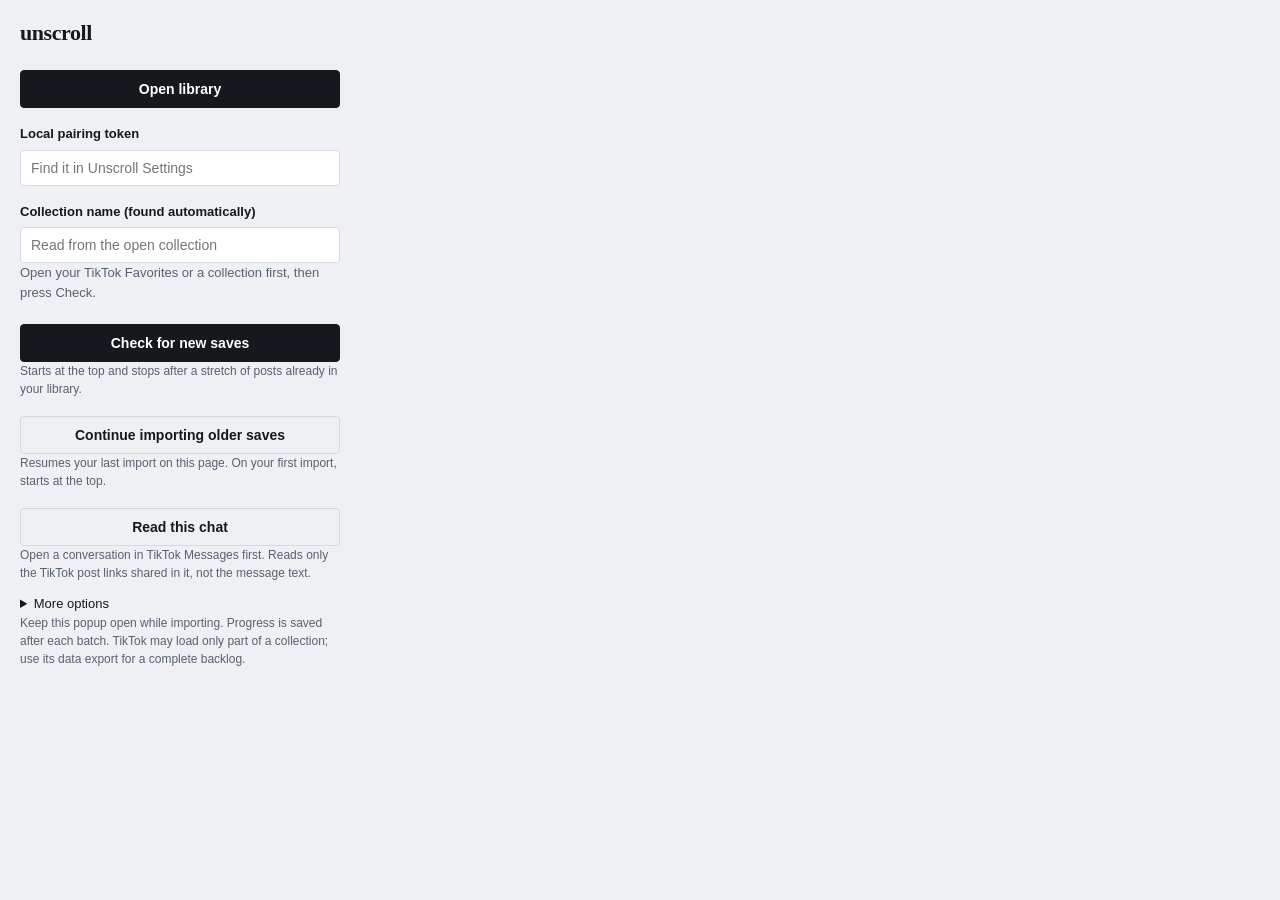
<file: extension/popup.html>
<!doctype html>
<html lang="en"><head><meta charset="utf-8"><title>Unscroll</title><link rel="stylesheet" href="popup.css"><script defer src="popup.js"></script></head>
<body>
<h1>unscroll</h1>
<div id="status" role="status" aria-live="polite"></div>
<button id="open-library">Open library</button>
<label for="token">Local pairing token</label><input id="token" type="password" placeholder="Find it in Unscroll Settings" autocomplete="off">
<label for="collection">Collection name (found automatically)</label><input id="collection" placeholder="Read from the open collection">
<p>Open your TikTok Favorites or a collection first, then press Check.</p>
<button id="check">Check for new saves</button>
<p class="note">Starts at the top and stops after a stretch of posts already in your library.</p>
<button id="continue" class="secondary">Continue importing older saves</button>
<p class="note">Resumes your last import on this page. On your first import, starts at the top.</p>
<button id="read-chat" class="secondary">Read this chat</button>
<p class="note">Open a conversation in TikTok Messages first. Reads only the TikTok post links shared in it, not the message text.</p>
<details><summary>More options</summary><button id="rescan" class="secondary">Rescan everything</button><p class="note">Starts at the top and checks all posts TikTok loads, including previously imported posts.</p></details>
<button id="stop" class="secondary" hidden>Stop importing</button>
<p class="note">Keep this popup open while importing. Progress is saved after each batch. TikTok may load only part of a collection; use its data export for a complete backlog.</p>
</body></html>
</file>
<file: extension/popup.css>
:root{--bg:#eef0f3;--surface:#fff;--ink:#15181d;--muted:#586170;--line:#d6dae0;--r:4px}
body{width:320px;margin:0;padding:20px;background:var(--bg);color:var(--ink);font:14px/1.5 "Avenir Next","Helvetica Neue",Helvetica,Arial,sans-serif}
h1{font:700 22px Charter,"Iowan Old Style",Georgia,serif;letter-spacing:-.02em;margin:0 0 12px}
p{font-size:13px;color:var(--muted);margin:0 0 10px}
label{display:block;font-size:13px;font-weight:600;margin:16px 0 6px}
input{box-sizing:border-box;width:100%;padding:9px 10px;border:1px solid var(--line);border-radius:var(--r);background:var(--surface);color:var(--ink);font-size:14px}
input:focus{border-color:var(--ink);outline:0}
button{width:100%;margin-top:12px;padding:10px;border:1px solid var(--ink);border-radius:var(--r);background:var(--ink);color:#fff;font-size:14px;font-weight:600;cursor:pointer}
button.secondary{margin-top:8px;background:transparent;color:var(--ink);border-color:var(--line)}
button.secondary:hover{border-color:var(--ink)}
button:focus-visible,summary:focus-visible{outline:2px solid var(--ink);outline-offset:2px}
button:disabled{opacity:.5;cursor:wait}
.note{font-size:12px}
summary{cursor:pointer;font-size:13px;margin-top:12px}
#status{font-size:13px;font-weight:600;overflow-wrap:anywhere;margin:0 0 12px;padding:10px;border:1px solid var(--ink);border-radius:var(--r);background:var(--surface)}
#status:empty{display:none}
</file>
